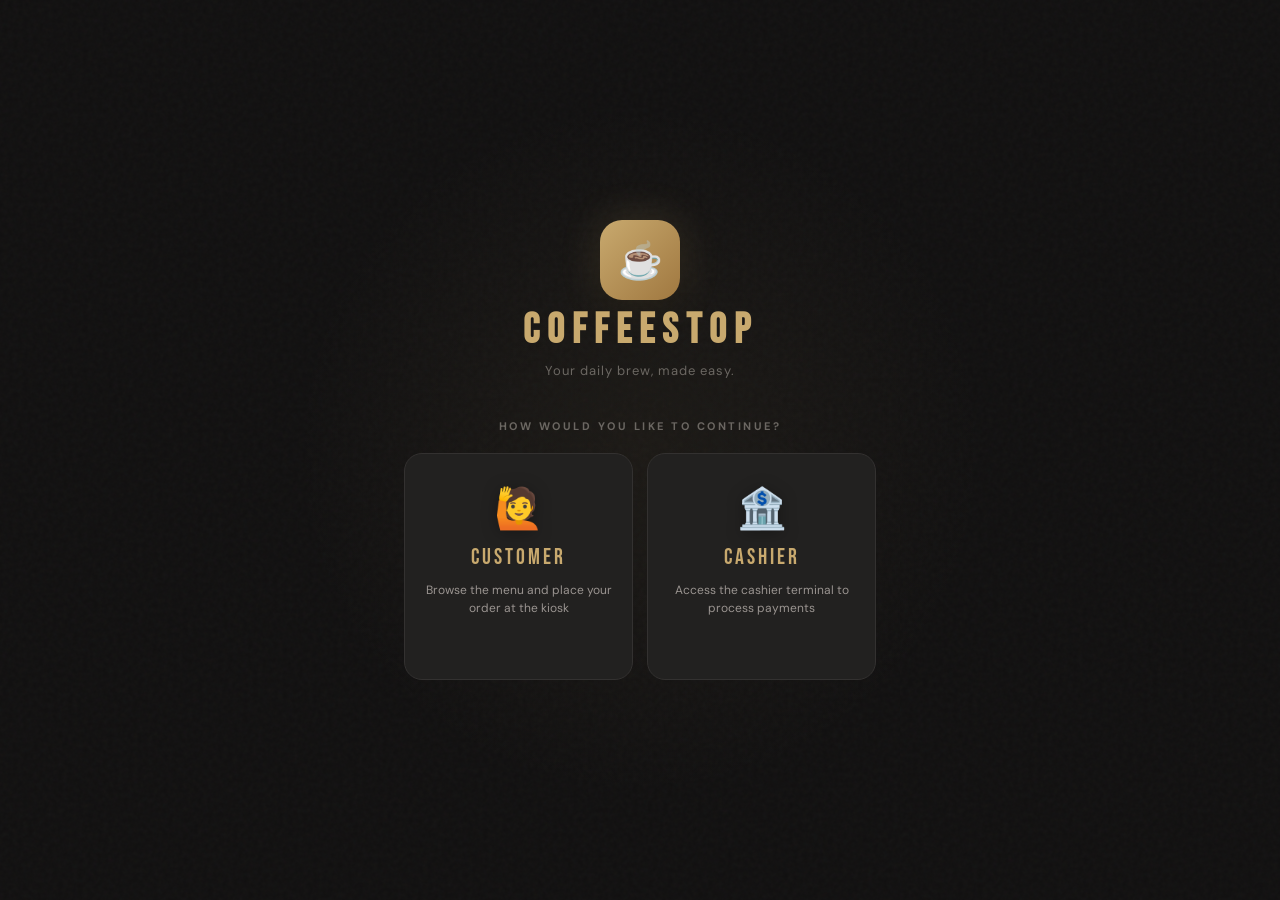
<file: index.html>
<!DOCTYPE html>
<html lang="en">
<head>
  <meta charset="UTF-8">
  <meta name="viewport" content="width=device-width, initial-scale=1.0">
  <title>CoffeeStop — Welcome</title>
  <link href="https://fonts.googleapis.com/css2?family=Bebas+Neue&family=DM+Sans:wght@300;400;500;600;700&display=swap" rel="stylesheet">
  <link rel="stylesheet" href="login.css">
</head>
<body>

  <!-- Background coffee beans decoration -->
  <div class="bg-decor">
    <div class="bean bean-1">☕</div>
    <div class="bean bean-2">🫘</div>
    <div class="bean bean-3">☕</div>
    <div class="bean bean-4">🫘</div>
    <div class="bean bean-5">☕</div>
    <div class="bean bean-6">🫘</div>
  </div>

  <!-- Main container -->
  <div class="container">

    <!-- ── LOGO ── -->
    <div class="logo-section">
      <div class="logo-ring">
        <div class="logo-icon">☕</div>
      </div>
      <h1 class="logo-text">COFFEESTOP</h1>
      <p class="logo-tagline">Your daily brew, made easy.</p>
    </div>

    <!-- ── ROLE SELECTOR (default screen) ── -->
    <div class="role-screen" id="role-screen">
      <p class="screen-label">HOW WOULD YOU LIKE TO CONTINUE?</p>
      <div class="role-cards">

        <!-- Customer Card -->
        <div class="role-card" id="customer-card" onclick="goCustomer()">
          <div class="rc-icon">🙋</div>
          <div class="rc-title">Customer</div>
          <div class="rc-desc">Browse the menu and place your order at the kiosk</div>
          <div class="rc-arrow">→</div>
        </div>

        <!-- Cashier Card -->
        <div class="role-card" id="cashier-card" onclick="showCashierLogin()">
          <div class="rc-icon">🏦</div>
          <div class="rc-title">Cashier</div>
          <div class="rc-desc">Access the cashier terminal to process payments</div>
          <div class="rc-arrow">→</div>
        </div>

      </div>
    </div>

    <!-- ── CASHIER LOGIN FORM ── -->
    <div class="login-screen" id="login-screen" style="display:none">
      <button class="back-btn" onclick="showRoleScreen()">← Back</button>
      <div class="login-header">
        <div class="login-icon">🔐</div>
        <h2 class="login-title">CASHIER LOGIN</h2>
        <p class="login-sub">Enter your credentials to access the terminal</p>
      </div>

      <form class="login-form" onsubmit="handleLogin(event)">
        <div class="form-group" id="fg-username">
          <label class="form-label">USERNAME</label>
          <div class="input-wrap">
            <span class="input-icon">👤</span>
            <input
              type="text"
              id="username"
              class="form-input"
              placeholder="e.g. cashier01"
              autocomplete="username"
              spellcheck="false"
            >
          </div>
          <div class="field-error" id="err-username"></div>
        </div>

        <div class="form-group" id="fg-password">
          <label class="form-label">PASSWORD</label>
          <div class="input-wrap">
            <span class="input-icon">🔑</span>
            <input
              type="password"
              id="password"
              class="form-input"
              placeholder="Enter password"
              autocomplete="current-password"
            >
            <button type="button" class="toggle-pw" id="toggle-pw" onclick="togglePassword()">👁</button>
          </div>
          <div class="field-error" id="err-password"></div>
        </div>

        <div class="login-error" id="login-error" style="display:none">
          <span>⚠️</span> Invalid username or password.
        </div>

        <button type="submit" class="login-btn" id="login-btn">
          <span id="login-btn-text">SIGN IN</span>
          <span id="login-btn-spinner" style="display:none">⏳</span>
        </button>
      </form>

      <div class="login-hint">
        <div class="hint-label">DEMO ACCOUNTS</div>
        <div class="hint-accounts">
          <div class="hint-row" onclick="fillDemo('cashier01','coffee123')">
            <span class="hint-user">cashier01</span>
            <span class="hint-pass">coffee123</span>
            <span class="hint-fill">↗ Fill</span>
          </div>
          <div class="hint-row" onclick="fillDemo('cashier02','latte456')">
            <span class="hint-user">cashier02</span>
            <span class="hint-pass">latte456</span>
            <span class="hint-fill">↗ Fill</span>
          </div>
          <div class="hint-row" onclick="fillDemo('manager','admin789')">
            <span class="hint-user">manager</span>
            <span class="hint-pass">admin789</span>
            <span class="hint-fill">↗ Fill</span>
          </div>
        </div>
      </div>
    </div>

  </div>

  <script src="login.js"></script>
</body>
</html>
</file>
<file: login.css>
/* ═══════════════════════════════════════════
   COFFEESTOP — LOGIN PAGE STYLESHEET
   login.css
═══════════════════════════════════════════ */

:root {
  --bg:           #111010;
  --surface:      #1a1917;
  --card:         #222120;
  --card-hover:   #2c2a27;
  --border:       #333130;
  --border-light: #4a4743;
  --accent:       #c8a96e;
  --accent-light: #e2c88a;
  --accent-dim:   rgba(200,169,110,0.12);
  --accent-glow:  rgba(200,169,110,0.2);
  --text:         #f0ece4;
  --text-muted:   #9a9490;
  --text-dim:     #6b6762;
  --red:          #e05a3a;
  --green:        #4caf7d;
}

/* ── RESET ── */
* { margin: 0; padding: 0; box-sizing: border-box; }

body {
  min-height: 100vh;
  background: var(--bg);
  color: var(--text);
  font-family: 'DM Sans', sans-serif;
  display: flex;
  align-items: center;
  justify-content: center;
  overflow: hidden;
  position: relative;
}

/* ── NOISE TEXTURE ── */
body::before {
  content: '';
  position: fixed;
  inset: 0;
  background-image: url("data:image/svg+xml,%3Csvg viewBox='0 0 200 200' xmlns='http://www.w3.org/2000/svg'%3E%3Cfilter id='n'%3E%3CfeTurbulence type='fractalNoise' baseFrequency='0.9' numOctaves='4' stitchTiles='stitch'/%3E%3C/filter%3E%3Crect width='100%25' height='100%25' filter='url(%23n)' opacity='0.03'/%3E%3C/svg%3E");
  pointer-events: none;
  z-index: 0;
}

/* ── RADIAL GLOW ── */
body::after {
  content: '';
  position: fixed;
  top: 50%;
  left: 50%;
  transform: translate(-50%, -50%);
  width: 700px;
  height: 700px;
  background: radial-gradient(circle, rgba(200,169,110,0.06) 0%, transparent 70%);
  pointer-events: none;
  z-index: 0;
}


/* ══════════════════════════════
   FLOATING BACKGROUND BEANS
══════════════════════════════ */
.bg-decor {
  position: fixed;
  inset: 0;
  pointer-events: none;
  z-index: 0;
  overflow: hidden;
}

.bean {
  position: absolute;
  font-size: 48px;
  opacity: 0.04;
  animation: floatBean linear infinite;
  user-select: none;
}

.bean-1 { left: 5%;  font-size: 64px; animation-duration: 18s; animation-delay: 0s;   top: 110%; }
.bean-2 { left: 20%; font-size: 40px; animation-duration: 22s; animation-delay: -6s;  top: 110%; }
.bean-3 { left: 40%; font-size: 72px; animation-duration: 16s; animation-delay: -3s;  top: 110%; }
.bean-4 { left: 60%; font-size: 44px; animation-duration: 24s; animation-delay: -10s; top: 110%; }
.bean-5 { left: 78%; font-size: 56px; animation-duration: 19s; animation-delay: -7s;  top: 110%; }
.bean-6 { left: 92%; font-size: 36px; animation-duration: 20s; animation-delay: -14s; top: 110%; }

@keyframes floatBean {
  0%   { transform: translateY(0)   rotate(0deg);   opacity: 0; }
  10%  { opacity: 0.04; }
  90%  { opacity: 0.04; }
  100% { transform: translateY(-130vh) rotate(360deg); opacity: 0; }
}


/* ══════════════════════════════
   MAIN CONTAINER
══════════════════════════════ */
.container {
  position: relative;
  z-index: 1;
  width: 100%;
  max-width: 520px;
  padding: 2rem 1.5rem;
  display: flex;
  flex-direction: column;
  align-items: center;
  gap: 2.5rem;
  animation: fadeUp 0.5s ease both;
}

@keyframes fadeUp {
  from { opacity: 0; transform: translateY(24px); }
  to   { opacity: 1; transform: translateY(0); }
}


/* ══════════════════════════════
   LOGO SECTION
══════════════════════════════ */
.logo-section {
  display: flex;
  flex-direction: column;
  align-items: center;
  gap: 10px;
}

.logo-ring {
  width: 80px;
  height: 80px;
  border-radius: 22px;
  background: linear-gradient(135deg, var(--accent), #a07840);
  display: flex;
  align-items: center;
  justify-content: center;
  font-size: 36px;
  box-shadow: 0 0 40px var(--accent-glow), 0 8px 24px rgba(0,0,0,0.4);
  animation: logoGlow 3s ease-in-out infinite alternate;
}

@keyframes logoGlow {
  from { box-shadow: 0 0 30px var(--accent-glow), 0 8px 24px rgba(0,0,0,0.4); }
  to   { box-shadow: 0 0 60px rgba(200,169,110,0.35), 0 8px 24px rgba(0,0,0,0.4); }
}

.logo-text {
  font-family: 'Bebas Neue', sans-serif;
  font-size: 42px;
  letter-spacing: 8px;
  color: var(--accent);
  line-height: 1;
}

.logo-tagline {
  font-size: 13px;
  color: var(--text-dim);
  letter-spacing: 1px;
}


/* ══════════════════════════════
   ROLE SELECTION SCREEN
══════════════════════════════ */
.role-screen {
  width: 100%;
  display: flex;
  flex-direction: column;
  align-items: center;
  gap: 1.25rem;
  animation: fadeUp 0.4s ease both;
}

.screen-label {
  font-size: 11px;
  font-weight: 700;
  letter-spacing: 2.5px;
  color: var(--text-dim);
  text-align: center;
}

.role-cards {
  display: grid;
  grid-template-columns: 1fr 1fr;
  gap: 14px;
  width: 100%;
}

.role-card {
  background: var(--card);
  border: 1px solid var(--border);
  border-radius: 18px;
  padding: 28px 20px;
  cursor: pointer;
  transition: all 0.25s;
  display: flex;
  flex-direction: column;
  align-items: center;
  gap: 10px;
  text-align: center;
  position: relative;
  overflow: hidden;
}

.role-card::before {
  content: '';
  position: absolute;
  inset: 0;
  background: linear-gradient(135deg, var(--accent-dim), transparent);
  opacity: 0;
  transition: opacity 0.25s;
}

.role-card:hover {
  border-color: var(--accent);
  transform: translateY(-4px);
  box-shadow: 0 12px 32px rgba(0,0,0,0.4), 0 0 0 1px var(--accent-glow);
}

.role-card:hover::before { opacity: 1; }

.role-card:active { transform: translateY(-2px) scale(0.98); }

.rc-icon {
  font-size: 40px;
  position: relative;
  z-index: 1;
  filter: drop-shadow(0 2px 8px rgba(0,0,0,0.3));
  transition: transform 0.25s;
}

.role-card:hover .rc-icon { transform: scale(1.1); }

.rc-title {
  font-family: 'Bebas Neue', sans-serif;
  font-size: 22px;
  letter-spacing: 3px;
  color: var(--accent);
  position: relative;
  z-index: 1;
}

.rc-desc {
  font-size: 12px;
  color: var(--text-muted);
  line-height: 1.5;
  position: relative;
  z-index: 1;
}

.rc-arrow {
  font-size: 18px;
  color: var(--accent);
  opacity: 0;
  transform: translateX(-6px);
  transition: all 0.25s;
  position: relative;
  z-index: 1;
}

.role-card:hover .rc-arrow {
  opacity: 1;
  transform: translateX(0);
}


/* ══════════════════════════════
   CASHIER LOGIN SCREEN
══════════════════════════════ */
.login-screen {
  width: 100%;
  display: flex;
  flex-direction: column;
  gap: 1.5rem;
  animation: slideIn 0.3s ease both;
}

@keyframes slideIn {
  from { opacity: 0; transform: translateX(24px); }
  to   { opacity: 1; transform: translateX(0); }
}

.back-btn {
  align-self: flex-start;
  background: transparent;
  border: 1px solid var(--border);
  color: var(--text-muted);
  font-size: 13px;
  font-weight: 600;
  padding: 6px 14px;
  border-radius: 100px;
  cursor: pointer;
  font-family: 'DM Sans', sans-serif;
  transition: all 0.2s;
}

.back-btn:hover {
  border-color: var(--accent);
  color: var(--accent);
}

.login-header {
  display: flex;
  flex-direction: column;
  align-items: center;
  gap: 8px;
  text-align: center;
}

.login-icon { font-size: 36px; }

.login-title {
  font-family: 'Bebas Neue', sans-serif;
  font-size: 28px;
  letter-spacing: 4px;
  color: var(--text);
}

.login-sub {
  font-size: 13px;
  color: var(--text-muted);
}

/* Form */
.login-form {
  background: var(--card);
  border: 1px solid var(--border);
  border-radius: 18px;
  padding: 24px;
  display: flex;
  flex-direction: column;
  gap: 16px;
}

.form-group { display: flex; flex-direction: column; gap: 6px; }

.form-label {
  font-size: 10px;
  font-weight: 700;
  letter-spacing: 2px;
  color: var(--text-dim);
}

.input-wrap {
  position: relative;
  display: flex;
  align-items: center;
}

.input-icon {
  position: absolute;
  left: 12px;
  font-size: 16px;
  pointer-events: none;
  z-index: 1;
}

.form-input {
  width: 100%;
  padding: 12px 40px 12px 40px;
  background: var(--surface);
  border: 1px solid var(--border);
  border-radius: 10px;
  color: var(--text);
  font-size: 14px;
  font-family: 'DM Sans', sans-serif;
  outline: none;
  transition: border-color 0.2s, box-shadow 0.2s;
}

.form-input:focus {
  border-color: var(--accent);
  box-shadow: 0 0 0 3px var(--accent-dim);
}

.form-input.error {
  border-color: var(--red);
  box-shadow: 0 0 0 3px rgba(224,90,58,0.12);
}

.form-input::placeholder { color: var(--text-dim); }

.toggle-pw {
  position: absolute;
  right: 10px;
  background: transparent;
  border: none;
  cursor: pointer;
  font-size: 16px;
  padding: 4px;
  border-radius: 4px;
  color: var(--text-dim);
  transition: color 0.15s;
  line-height: 1;
}

.toggle-pw:hover { color: var(--accent); }

.field-error {
  font-size: 11px;
  color: var(--red);
  min-height: 16px;
  padding-left: 4px;
}

/* Login error banner */
.login-error {
  background: rgba(224,90,58,0.1);
  border: 1px solid rgba(224,90,58,0.3);
  border-radius: 8px;
  padding: 10px 14px;
  font-size: 13px;
  color: var(--red);
  display: flex;
  align-items: center;
  gap: 8px;
  animation: shake 0.4s ease;
}

@keyframes shake {
  0%, 100% { transform: translateX(0); }
  20%       { transform: translateX(-6px); }
  40%       { transform: translateX(6px); }
  60%       { transform: translateX(-4px); }
  80%       { transform: translateX(4px); }
}

/* Login button */
.login-btn {
  width: 100%;
  padding: 14px;
  background: var(--accent);
  color: #111;
  border: none;
  border-radius: 10px;
  font-family: 'Bebas Neue', sans-serif;
  font-size: 20px;
  letter-spacing: 2px;
  cursor: pointer;
  transition: all 0.2s;
  display: flex;
  align-items: center;
  justify-content: center;
  gap: 8px;
  margin-top: 4px;
}

.login-btn:hover:not(:disabled) {
  background: var(--accent-light);
  transform: translateY(-1px);
  box-shadow: 0 6px 20px var(--accent-glow);
}

.login-btn:disabled {
  opacity: 0.6;
  cursor: not-allowed;
  transform: none;
}


/* ── DEMO ACCOUNTS HINT ── */
.login-hint {
  background: var(--surface);
  border: 1px solid var(--border);
  border-radius: 14px;
  padding: 14px 16px;
}

.hint-label {
  font-size: 9px;
  font-weight: 700;
  letter-spacing: 2px;
  color: var(--text-dim);
  margin-bottom: 10px;
}

.hint-accounts {
  display: flex;
  flex-direction: column;
  gap: 6px;
}

.hint-row {
  display: flex;
  align-items: center;
  gap: 10px;
  padding: 8px 10px;
  border-radius: 8px;
  border: 1px solid var(--border);
  background: var(--card);
  cursor: pointer;
  transition: all 0.15s;
}

.hint-row:hover {
  border-color: var(--accent);
  background: var(--card-hover);
}

.hint-user {
  font-size: 12px;
  font-weight: 700;
  color: var(--accent);
  min-width: 90px;
  font-family: 'Courier New', monospace;
}

.hint-pass {
  font-size: 12px;
  color: var(--text-dim);
  flex: 1;
  font-family: 'Courier New', monospace;
}

.hint-fill {
  font-size: 11px;
  color: var(--text-dim);
  transition: color 0.15s;
}

.hint-row:hover .hint-fill { color: var(--accent); }


/* ══════════════════════════════
   SUCCESS FLASH
══════════════════════════════ */
.success-flash {
  position: fixed;
  inset: 0;
  background: rgba(76,175,125,0.15);
  z-index: 999;
  pointer-events: none;
  animation: flashGreen 0.5s ease forwards;
}

@keyframes flashGreen {
  0%   { opacity: 1; }
  100% { opacity: 0; }
}
</file>
